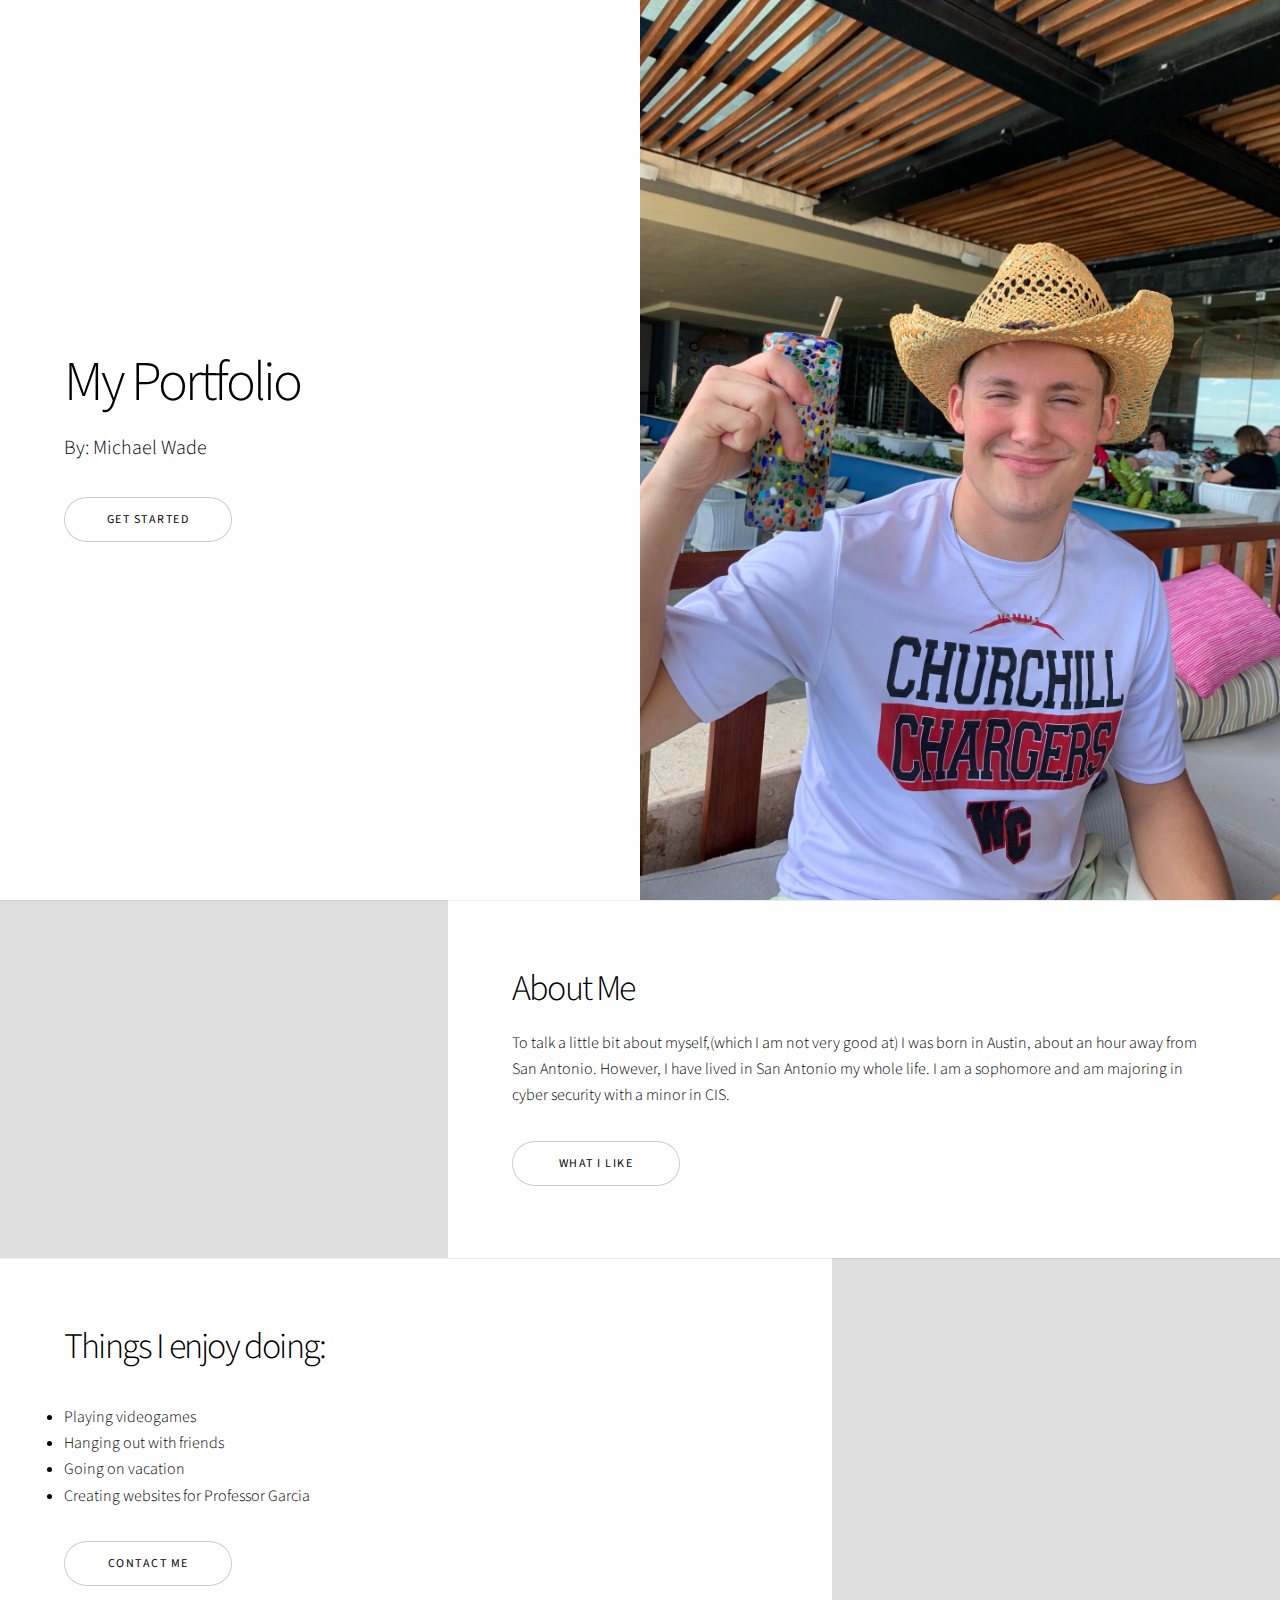
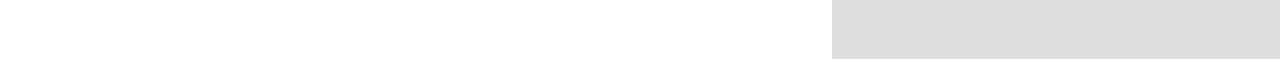
<file: Portfolio/index.html>
<!DOCTYPE HTML>
<html>
	<head>
		<title>My Portfolio</title>
		<meta charset="utf-8" />
		<meta name="viewport" content="width=device-width, initial-scale=1, user-scalable=no" />
		<link rel="stylesheet" href="assets/css/main.css" href="style.css" />
		<noscript><link rel="stylesheet" href="assets/css/noscript.css" /></noscript>
	</head>
	<body class="is-preload">

		<!-- Wrapper -->
			<div id="wrapper" class="divided">

				<!-- One -->
					<section class="banner style1 orient-left content-align-left image-position-right fullscreen onload-image-fade-in onload-content-fade-right">
						<div class="content">
							<h1>My Portfolio</h1>
							<p class="major">By: Michael Wade</p>
							<ul class="actions stacked">
								<li><a href="#first" class="button big wide smooth-scroll-middle">Get Started</a></li>
							</ul>
						</div>
						<div class="image">
							<img src="Meh.jpg"/>
						</div>
					</section>

				<!-- Two -->
					<section class="spotlight style1 orient-right content-align-left image-position-center onscroll-image-fade-in" id="first">
						<div class="content">
							<h2>About Me</h2>
							<p>To talk a little bit about myself,(which I am not very good at) I was born in Austin, about an hour away from San Antonio. However, I have lived in San Antonio my whole life. I am a sophomore and am majoring in cyber security with a minor in CIS.  </p>

							<ul class="actions stacked">
								<li><a href="#second" class="button big wide smooth-scroll-middle">What I Like</a></li>
							</ul>
						</div>
						<div class="image">
							<img src="Disney.jpg" alt="" />
						</div>
					</section>

				<!-- Three -->
					<section class="spotlight style1 orient-left content-align-left image-position-center onscroll-image-fade-in" id="second">
						<div class="content">
							<h2>Things I enjoy doing:</h2>
						<p>
							<li>Playing videogames</li>
							<li>Hanging out with friends</li>
							<li>Going on vacation</li>
							<li>Creating websites for Professor Garcia</li>
						</p>

							<ul class="actions stacked">
								<li><a href="#third" class="button big wide smooth-scroll-middle">Contact Me</a></li>
							</ul>
						</div>
						<div class="image">
							<img src="Universal.jpg" alt="" />
						</div>
					</section>

		<!-- Scripts -->
			<script src="assets/js/jquery.min.js"></script>
			<script src="assets/js/jquery.scrollex.min.js"></script>
			<script src="assets/js/jquery.scrolly.min.js"></script>
			<script src="assets/js/browser.min.js"></script>
			<script src="assets/js/breakpoints.min.js"></script>
			<script src="assets/js/util.js"></script>
			<script src="assets/js/main.js"></script>

	</body>
</html>
</file>
<file: Portfolio/style.css>
.heading {
    background-color:rgb(255, 60, 0);
    font-size: 24px;

}
.paragraph{
  background-color: royalblue;
  font-size: 20px;
}
.headshot{
  width: 35%;
}
.headshot img{
  width: 65%;
  display: block;
  margin-left: auto;
  margin-right: auto;}
</file>
<file: Portfolio/assets/css/noscript.css>
/*
	Story by HTML5 UP
	html5up.net | @ajlkn
	Free for personal and commercial use under the CCA 3.0 license (html5up.net/license)
*/

/* Banner (transitions) */

	.banner.onload-content-fade-up .content {
		-moz-transition: none;
		-webkit-transition: none;
		-ms-transition: none;
		transition: none;
	}

	body.is-preload .banner.onload-content-fade-up .content {
		-moz-transform: none;
		-webkit-transform: none;
		-ms-transform: none;
		transform: none;
		opacity: 1;
	}

	.banner.onload-content-fade-down .content {
		-moz-transition: none;
		-webkit-transition: none;
		-ms-transition: none;
		transition: none;
	}

	body.is-preload .banner.onload-content-fade-down .content {
		-moz-transform: none;
		-webkit-transform: none;
		-ms-transform: none;
		transform: none;
		opacity: 1;
	}

	.banner.onload-content-fade-left .content {
		-moz-transition: none;
		-webkit-transition: none;
		-ms-transition: none;
		transition: none;
	}

	body.is-preload .banner.onload-content-fade-left .content {
		-moz-transform: none;
		-webkit-transform: none;
		-ms-transform: none;
		transform: none;
		opacity: 1;
	}

	.banner.onload-content-fade-right .content {
		-moz-transition: none;
		-webkit-transition: none;
		-ms-transition: none;
		transition: none;
	}

	body.is-preload .banner.onload-content-fade-right .content {
		-moz-transform: none;
		-webkit-transform: none;
		-ms-transform: none;
		transform: none;
		opacity: 1;
	}

	.banner.onload-content-fade-in .content {
		-moz-transition: none;
		-webkit-transition: none;
		-ms-transition: none;
		transition: none;
	}

	body.is-preload .banner.onload-content-fade-in .content {
		-moz-transform: none;
		-webkit-transform: none;
		-ms-transform: none;
		transform: none;
		opacity: 1;
	}

	.banner.onload-image-fade-up .image {
		-moz-transition: none;
		-webkit-transition: none;
		-ms-transition: none;
		transition: none;
	}

		.banner.onload-image-fade-up .image img {
			-moz-transition: none;
			-webkit-transition: none;
			-ms-transition: none;
			transition: none;
		}

	body.is-preload .banner.onload-image-fade-up .image {
		-moz-transform: none;
		-webkit-transform: none;
		-ms-transform: none;
		transform: none;
		opacity: 1;
	}

		body.is-preload .banner.onload-image-fade-up .image img {
			opacity: 1;
		}

	.banner.onload-image-fade-down .image {
		-moz-transition: none;
		-webkit-transition: none;
		-ms-transition: none;
		transition: none;
	}

		.banner.onload-image-fade-down .image img {
			-moz-transition: none;
			-webkit-transition: none;
			-ms-transition: none;
			transition: none;
		}

	body.is-preload .banner.onload-image-fade-down .image {
		-moz-transform: none;
		-webkit-transform: none;
		-ms-transform: none;
		transform: none;
		opacity: 1;
	}

		body.is-preload .banner.onload-image-fade-down .image img {
			opacity: 1;
		}

	.banner.onload-image-fade-left .image {
		-moz-transition: none;
		-webkit-transition: none;
		-ms-transition: none;
		transition: none;
	}

		.banner.onload-image-fade-left .image img {
			-moz-transition: none;
			-webkit-transition: none;
			-ms-transition: none;
			transition: none;
		}

	body.is-preload .banner.onload-image-fade-left .image {
		-moz-transform: none;
		-webkit-transform: none;
		-ms-transform: none;
		transform: none;
		opacity: 1;
	}

		body.is-preload .banner.onload-image-fade-left .image img {
			opacity: 1;
		}

	.banner.onload-image-fade-right .image {
		-moz-transition: none;
		-webkit-transition: none;
		-ms-transition: none;
		transition: none;
	}

		.banner.onload-image-fade-right .image img {
			-moz-transition: none;
			-webkit-transition: none;
			-ms-transition: none;
			transition: none;
		}

	body.is-preload .banner.onload-image-fade-right .image {
		-moz-transform: none;
		-webkit-transform: none;
		-ms-transform: none;
		transform: none;
		opacity: 1;
	}

		body.is-preload .banner.onload-image-fade-right .image img {
			opacity: 1;
		}

	.banner.onload-image-fade-in .image img {
		-moz-transition: none;
		-webkit-transition: none;
		-ms-transition: none;
		transition: none;
	}

	body.is-preload .banner.onload-image-fade-in .image img {
		opacity: 1;
	}

	.banner.onscroll-content-fade-up .content {
		-moz-transition: none;
		-webkit-transition: none;
		-ms-transition: none;
		transition: none;
	}

	.banner.onscroll-content-fade-up.is-inactive .content {
		-moz-transform: none;
		-webkit-transform: none;
		-ms-transform: none;
		transform: none;
		opacity: 1;
	}

	.banner.onscroll-content-fade-down .content {
		-moz-transition: none;
		-webkit-transition: none;
		-ms-transition: none;
		transition: none;
	}

	.banner.onscroll-content-fade-down.is-inactive .content {
		-moz-transform: none;
		-webkit-transform: none;
		-ms-transform: none;
		transform: none;
		opacity: 1;
	}

	.banner.onscroll-content-fade-left .content {
		-moz-transition: none;
		-webkit-transition: none;
		-ms-transition: none;
		transition: none;
	}

	.banner.onscroll-content-fade-left.is-inactive .content {
		-moz-transform: none;
		-webkit-transform: none;
		-ms-transform: none;
		transform: none;
		opacity: 1;
	}

	.banner.onscroll-content-fade-right .content {
		-moz-transition: none;
		-webkit-transition: none;
		-ms-transition: none;
		transition: none;
	}

	.banner.onscroll-content-fade-right.is-inactive .content {
		-moz-transform: none;
		-webkit-transform: none;
		-ms-transform: none;
		transform: none;
		opacity: 1;
	}

	.banner.onscroll-content-fade-in .content {
		-moz-transition: none;
		-webkit-transition: none;
		-ms-transition: none;
		transition: none;
	}

	.banner.onscroll-content-fade-in.is-inactive .content {
		-moz-transform: none;
		-webkit-transform: none;
		-ms-transform: none;
		transform: none;
		opacity: 1;
	}

	.banner.onscroll-image-fade-up .image {
		-moz-transition: none;
		-webkit-transition: none;
		-ms-transition: none;
		transition: none;
	}

		.banner.onscroll-image-fade-up .image img {
			-moz-transition: none;
			-webkit-transition: none;
			-ms-transition: none;
			transition: none;
		}

	.banner.onscroll-image-fade-up.is-inactive .image {
		-moz-transform: none;
		-webkit-transform: none;
		-ms-transform: none;
		transform: none;
		opacity: 1;
	}

		.banner.onscroll-image-fade-up.is-inactive .image img {
			opacity: 1;
		}

	.banner.onscroll-image-fade-down .image {
		-moz-transition: none;
		-webkit-transition: none;
		-ms-transition: none;
		transition: none;
	}

		.banner.onscroll-image-fade-down .image img {
			-moz-transition: none;
			-webkit-transition: none;
			-ms-transition: none;
			transition: none;
		}

	.banner.onscroll-image-fade-down.is-inactive .image {
		-moz-transform: none;
		-webkit-transform: none;
		-ms-transform: none;
		transform: none;
		opacity: 1;
	}

		.banner.onscroll-image-fade-down.is-inactive .image img {
			opacity: 1;
		}

	.banner.onscroll-image-fade-left .image {
		-moz-transition: none;
		-webkit-transition: none;
		-ms-transition: none;
		transition: none;
	}

		.banner.onscroll-image-fade-left .image img {
			-moz-transition: none;
			-webkit-transition: none;
			-ms-transition: none;
			transition: none;
		}

	.banner.onscroll-image-fade-left.is-inactive .image {
		-moz-transform: none;
		-webkit-transform: none;
		-ms-transform: none;
		transform: none;
		opacity: 1;
	}

		.banner.onscroll-image-fade-left.is-inactive .image img {
			opacity: 1;
		}

	.banner.onscroll-image-fade-right .image {
		-moz-transition: none;
		-webkit-transition: none;
		-ms-transition: none;
		transition: none;
	}

		.banner.onscroll-image-fade-right .image img {
			-moz-transition: none;
			-webkit-transition: none;
			-ms-transition: none;
			transition: none;
		}

	.banner.onscroll-image-fade-right.is-inactive .image {
		-moz-transform: none;
		-webkit-transform: none;
		-ms-transform: none;
		transform: none;
		opacity: 1;
	}

		.banner.onscroll-image-fade-right.is-inactive .image img {
			opacity: 1;
		}

	.banner.onscroll-image-fade-in .image img {
		-moz-transition: none;
		-webkit-transition: none;
		-ms-transition: none;
		transition: none;
	}

	.banner.onscroll-image-fade-in.is-inactive .image img {
		opacity: 1;
	}
</file>
